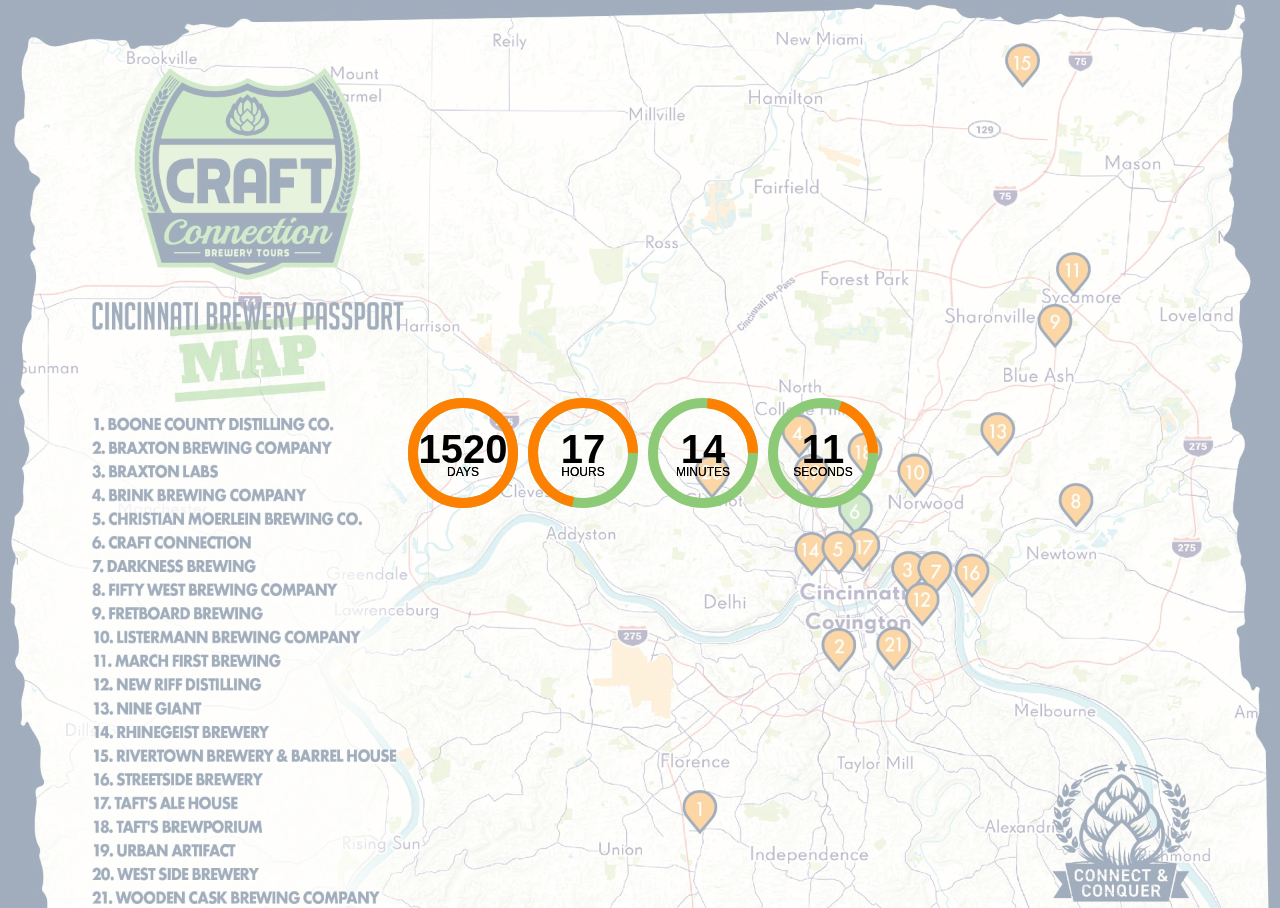
<file: docs/index.html>
<!DOCTYPE html>
<html lang="en">

<head>
    <meta name="viewport" content="width=device-width, initial-scale=1.0">
    <title>Drink More Beer!</title>
    <!-- <script src="https://ajax.googleapis.com/ajax/libs/jquery/3.5.1/jquery.min.js"></script> -->
    <style>
        html {
            background-image: url('map.jpg');
            background-repeat: no-repeat;
            background-position: top center;
            background-attachment: fixed;
            background-size: cover;
            background-color: rgba(255, 255, 255, 0.6);
            background-blend-mode: soft-light;
        }

        .flex-container {
            display: flex;
            flex-direction: row;
            align-items: center;
            padding: 0;
            margin: 0;
            list-style: none;
            justify-content: center;
            position:absolute;
            width:100%; 
            height:100%; 
        }

        .flex-item {
            display: flex;
            background: transparent;
            padding: 0px;
            width: 120px;
            height: 120px;
            margin: 0px;
            color: white;
            text-align: center;
        }

        @media only screen and (max-width: 480px) {
            .flex-container {
                flex-direction: column;
            }
            html {
                background-position: top left;
            }
        }
    </style>
</head>

<body translate="no">
    <ul class="flex-container">
        <li class="flex-item"><canvas id="DAYS"></canvas></li>
        <li class="flex-item"><canvas id="HOURS"></canvas></li>
        <li class="flex-item"><canvas id="MINUTES"></canvas></li>
        <li class="flex-item"><canvas id="SECONDS"></canvas></li>
    </ul>
    <!-- <script src='https://cdnjs.cloudflare.com/ajax/libs/jquery/2.1.3/jquery.min.js'></script> -->
    <script>

        var ringer = {
            countdown_to: "5/27/2022 17:00",
            r_count: 4,
            r_spacing: 10,
            r_size: 100,
            r_thickness: 10,
            update_interval: 11,
            rings: {
                'DAYS': {
                    s: 86400000, // mseconds in a day,
                    max: 365
                },
                'HOURS': {
                    s: 3600000, // mseconds per hour,
                    max: 24
                },
                'MINUTES': {
                    s: 60000, // mseconds per minute
                    max: 60
                },
                'SECONDS': {
                    s: 1000,
                    max: 60
                }
            },

            init: function () {
                $r = ringer;
                for (var key in $r.rings) {
                    console.log(key);
                    const canvas = document.getElementById(key);
                    const context = canvas.getContext('2d');
                    $r.actual_size = $r.r_size + $r.r_thickness;
                    fitToContainer(canvas);
                    context.textAlign = 'center';
                    $r.rings[key].context = context;
                }
                $r.actual_size = $r.r_size + $r.r_thickness;
                $r.countdown_to_time = new Date($r.countdown_to).getTime();
                $r.go();
            },
            go: function () {
                console.log("in go function");
                var idx = 0;
                $r.time = (new Date().getTime()) - $r.countdown_to_time;
                console.log($r.countdown_to_time);
                for (var r_key in $r.rings) $r.unit(idx++, r_key, $r.rings[r_key]);
                setTimeout($r.go, $r.update_interval);
            },

            unit: function (idx, label, ring) {
                console.log("in unit function");
                var x, y, value, ring_secs = ring.s;
                value = parseFloat($r.time / ring_secs);
                $r.time -= Math.round(parseInt(value)) * ring_secs;
                value = Math.abs(value);

                var x = $r.r_size * .5;
                x += $r.r_thickness * .5;
                var y = $r.r_size * .5;
                y += $r.r_thickness * .5;
                var degrees = 360 - (value / ring.max) * 360.0;
                var endAngle = degrees * (Math.PI / 180);

                ring.context.save();
                ring.context.imageSmoothingEnabled = false;
                ring.context.translate(x, y);
                ring.context.clearRect($r.actual_size * -0.5, $r.actual_size * -0.5, $r.actual_size, $r.actual_size);

                // first circle
                ring.context.strokeStyle = "rgba(141,202,119,1)";
                ring.context.beginPath();
                ring.context.arc(0, 0, $r.r_size / 2, 0, 2 * Math.PI, 2);
                ring.context.lineWidth = $r.r_thickness;
                ring.context.stroke();

                // second circle
                ring.context.strokeStyle = "rgba(253, 128, 1, 1)";
                ring.context.beginPath();
                ring.context.arc(0, 0, $r.r_size / 2, 0, endAngle, 1);
                ring.context.lineWidth = $r.r_thickness;
                ring.context.stroke();

                // label
                ring.context.fillStyle = "#000000";
                ring.context.font = '12px Arial';
                ring.context.fillText(label, 0, 23);
                ring.context.fillText(label, 0, 23);

                ring.context.font = 'bold 40px Arial';
                ring.context.fillText(Math.floor(value), 0, 10);

                ring.context.restore();
            }
        }

        function fitToContainer(canvas) {
            // Make it visually fill the positioned parent
            canvas.style.width = '100%';
            canvas.style.height = '100%';
            // ...then set the internal size to match
            canvas.width = canvas.offsetWidth;
            canvas.height = canvas.offsetHeight;
        }

        ringer.init();

    </script>
</body>
</html>
</file>
